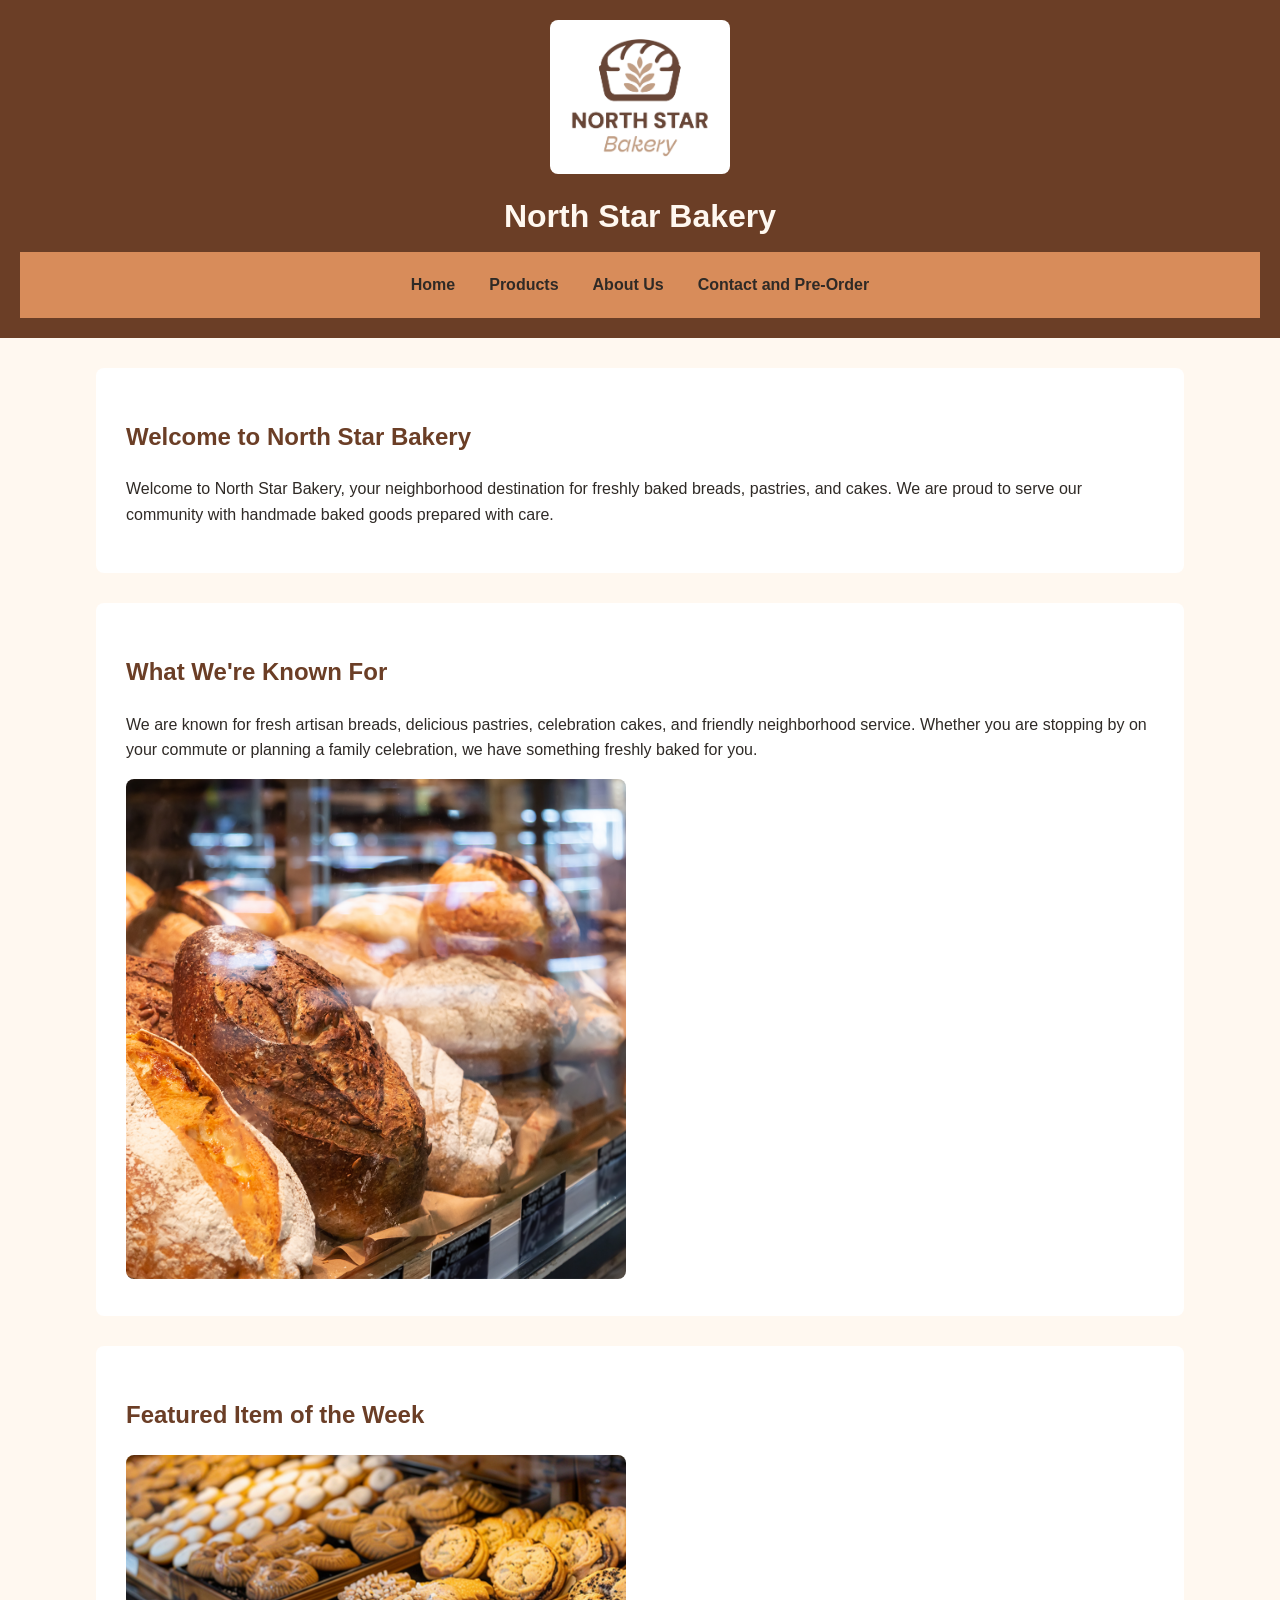
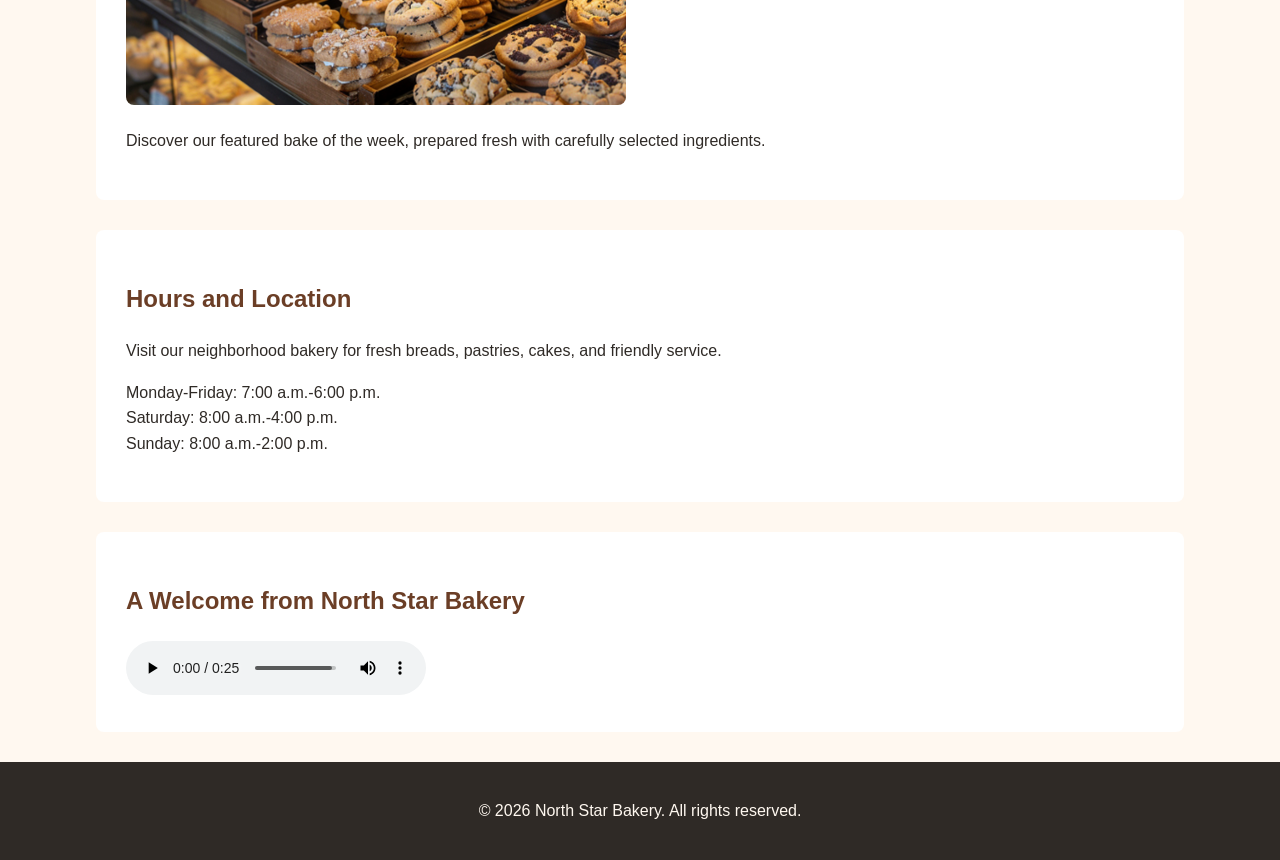
<file: index.html>
<!DOCTYPE html>
<html lang="en">
<head>
    <meta charset="UTF-8">
    <meta name="viewport" content="width=device-width, initial-scale=1.0">
    <title>North Star Bakery | Home</title>
    <link rel="stylesheet" href="style.css">
</head>

<body>

    <header>
        <img src="bakery-logo.png"
             alt="North Star Bakery logo"
             width="250">

        <h1>North Star Bakery</h1>

        <nav aria-label="Main navigation">
            <ul>
                <li><a href="index.html">Home</a></li>
                <li><a href="products.html">Products</a></li>
                <li><a href="about.html">About Us</a></li>
                <li><a href="contact.html">Contact and Pre-Order</a></li>
            </ul>
        </nav>
    </header>

    <main>

        <section>
            <h2>Welcome to North Star Bakery</h2>

            <p>
                Welcome to North Star Bakery, your neighborhood destination
                for freshly baked breads, pastries, and cakes. We are proud
                to serve our community with handmade baked goods prepared
                with care.
            </p>
        </section>

        <section>
            <h2>What We're Known For</h2>

            <p>
                We are known for fresh artisan breads, delicious pastries,
                celebration cakes, and friendly neighborhood service.
                Whether you are stopping by on your commute or planning a
                family celebration, we have something freshly baked for you.
            </p>

            <img src="bakery-bread.png"
                 alt="Fresh artisan bread and baked goods from North Star Bakery"
                 width="500">
        </section>

        <section>
            <h2>Featured Item of the Week</h2>

            <picture>
                <source media="(min-width: 800px)"
                        srcset="bakery-feature-large.png">

                <img src="bakery-feature-small.png"
                     alt="Featured baked item of the week from North Star Bakery"
                     width="500">
            </picture>

            <p>
                Discover our featured bake of the week, prepared fresh with
                carefully selected ingredients.
            </p>
        </section>

        <section>
            <h2>Hours and Location</h2>

            <p>
                Visit our neighborhood bakery for fresh breads, pastries,
                cakes, and friendly service.
            </p>

            <p>
                Monday-Friday: 7:00 a.m.-6:00 p.m.<br>
                Saturday: 8:00 a.m.-4:00 p.m.<br>
                Sunday: 8:00 a.m.-2:00 p.m.
            </p>
        </section>

        <section>
            <h2>A Welcome from North Star Bakery</h2>

            <audio controls>
                <source src="bakery-welcome.mp3" type="audio/mpeg">
                Your browser does not support the audio element.
                Please contact North Star Bakery for information about
                our bakery.
            </audio>
        </section>

    </main>

    <footer>
        <p>&copy; 2026 North Star Bakery. All rights reserved.</p>
    </footer>

</body>
</html>
</file>
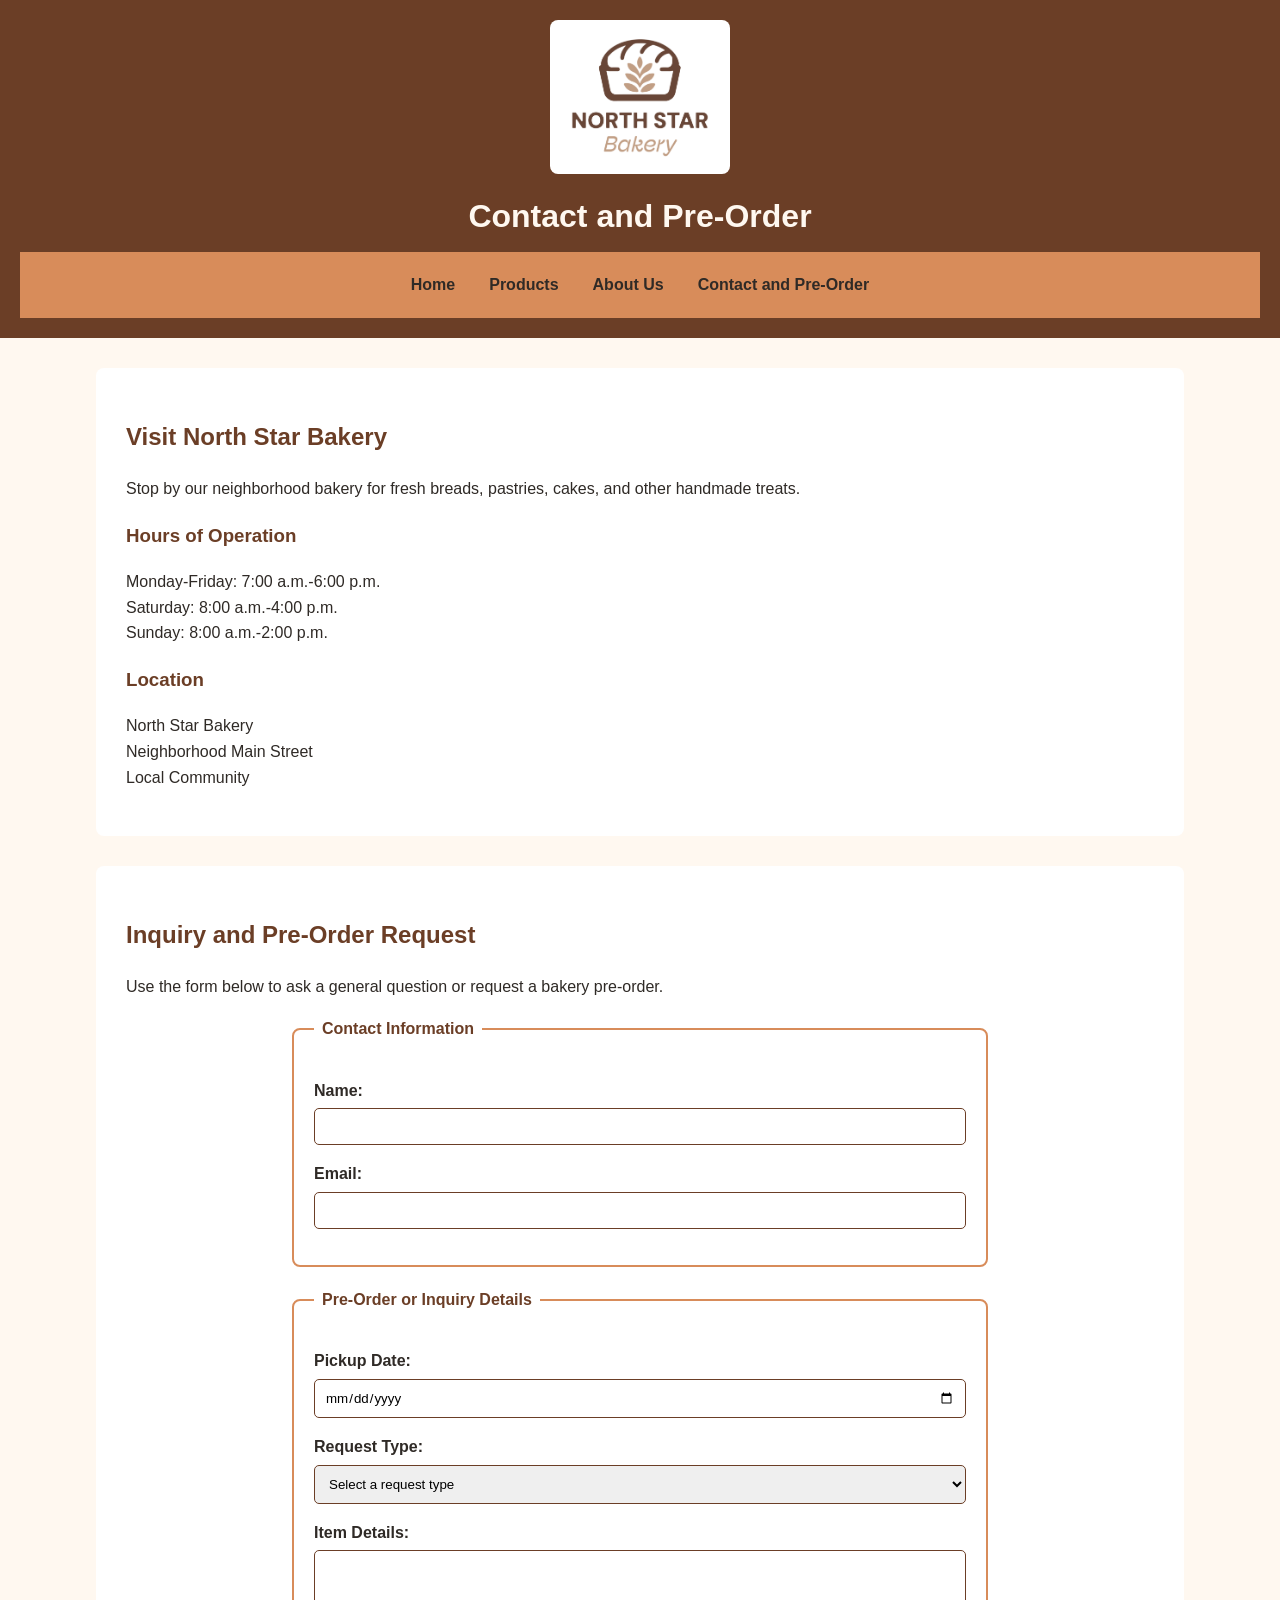
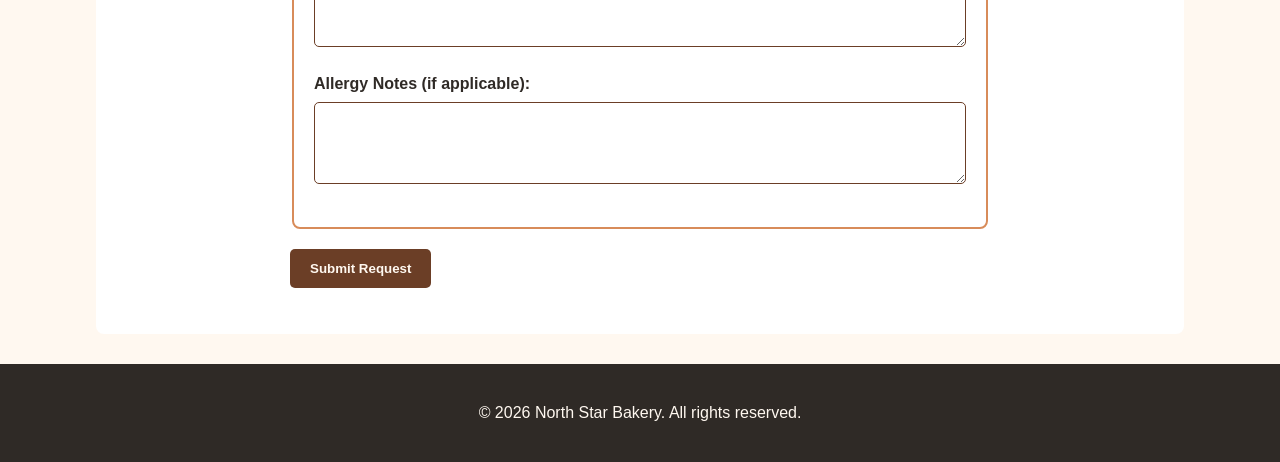
<file: contact.html>
<!DOCTYPE html>
<html lang="en">
<head>
    <meta charset="UTF-8">
    <meta name="viewport" content="width=device-width, initial-scale=1.0">
    <title>North Star Bakery | Contact and Pre-Order</title>
    <link rel="stylesheet" href="style.css">
</head>

<body>

    <header>
        <img src="bakery-logo.png"
             alt="North Star Bakery logo"
             width="250">

        <h1>Contact and Pre-Order</h1>

        <nav aria-label="Main navigation">
            <ul>
                <li><a href="index.html">Home</a></li>
                <li><a href="products.html">Products</a></li>
                <li><a href="about.html">About Us</a></li>
                <li><a href="contact.html">Contact and Pre-Order</a></li>
            </ul>
        </nav>
    </header>

    <main>

        <section>
            <h2>Visit North Star Bakery</h2>

            <p>
                Stop by our neighborhood bakery for fresh breads,
                pastries, cakes, and other handmade treats.
            </p>

            <h3>Hours of Operation</h3>

            <p>
                Monday-Friday: 7:00 a.m.-6:00 p.m.<br>
                Saturday: 8:00 a.m.-4:00 p.m.<br>
                Sunday: 8:00 a.m.-2:00 p.m.
            </p>

            <h3>Location</h3>

            <p>
                North Star Bakery<br>
                Neighborhood Main Street<br>
                Local Community
            </p>
        </section>

        <section>
            <h2>Inquiry and Pre-Order Request</h2>

            <p>
                Use the form below to ask a general question or request
                a bakery pre-order.
            </p>

            <form id="preorder-form" action="#" method="post" novalidate>

                <fieldset>
                    <legend>Contact Information</legend>

                    <p>
                        <label for="name">Name:</label><br>

                        <input type="text"
                               id="name"
                               name="name"
                               minlength="2"
                               required>

                        <span id="name-error"
                              class="error-message"></span>
                    </p>

                    <p>
                        <label for="email">Email:</label><br>

                        <input type="email"
                               id="email"
                               name="email"
                               required>

                        <span id="email-error"
                              class="error-message"></span>
                    </p>
                </fieldset>

                <fieldset>
                    <legend>Pre-Order or Inquiry Details</legend>

                    <p>
                        <label for="pickup-date">Pickup Date:</label><br>

                        <input type="date"
                               id="pickup-date"
                               name="pickup-date"
                               required>
                    </p>

                    <p>
                        <label for="request-type">Request Type:</label><br>

                        <select id="request-type"
                                name="request-type"
                                required>

                            <option value="">
                                Select a request type
                            </option>

                            <option value="pre-order">
                                Pre-Order
                            </option>

                            <option value="general-question">
                                General Question
                            </option>

                        </select>
                    </p>

                    <p>
                        <label for="item-details">
                            Item Details:
                        </label><br>

                        <textarea id="item-details"
                                  name="item-details"
                                  rows="5"
                                  cols="40"
                                  minlength="5"
                                  required></textarea>
                    </p>

                    <p>
                        <label for="allergy-notes">
                            Allergy Notes (if applicable):
                        </label><br>

                        <textarea id="allergy-notes"
                                  name="allergy-notes"
                                  rows="4"
                                  cols="40"></textarea>
                    </p>

                </fieldset>

                <p>
                    <button type="submit">Submit Request</button>
                </p>

                <p id="form-success"></p>

            </form>
        </section>

    </main>

    <footer>
        <p>&copy; 2026 North Star Bakery. All rights reserved.</p>
    </footer>

    <script src="script.js"></script>

</body>
</html>
</file>
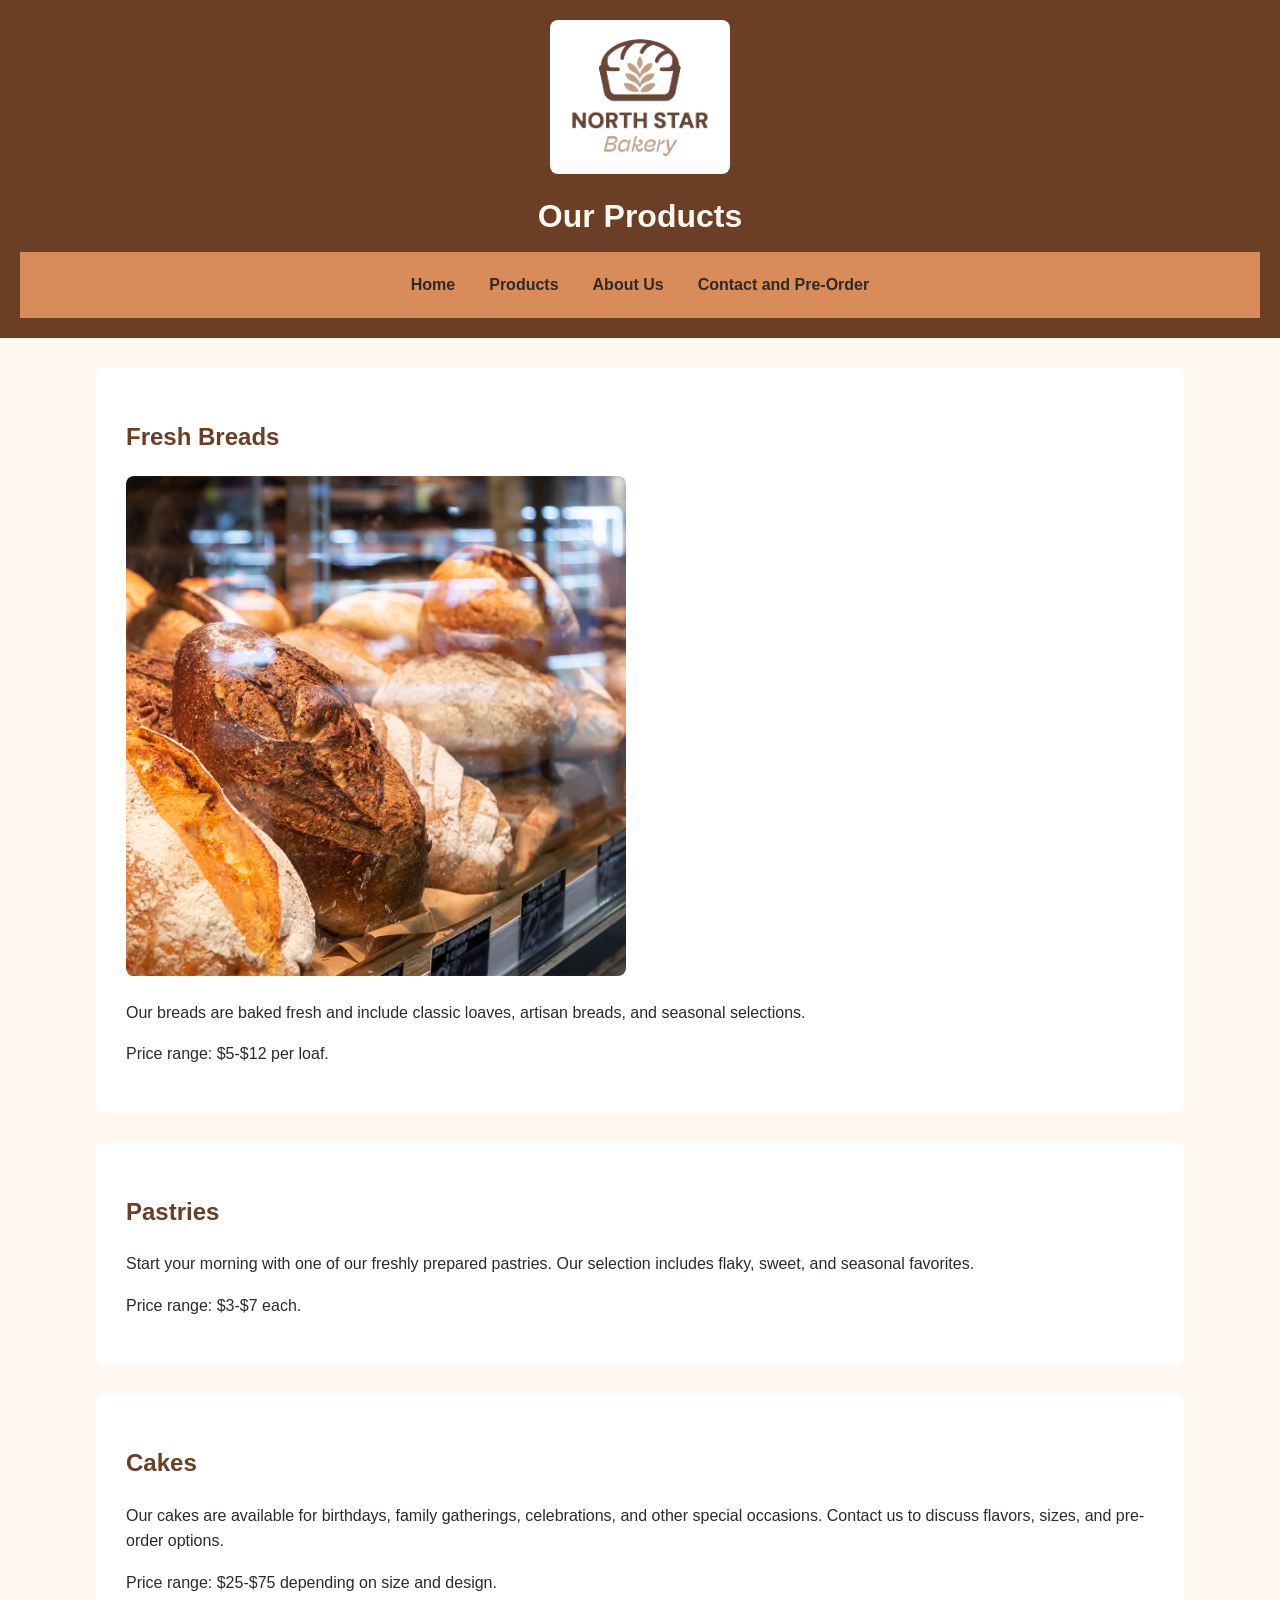
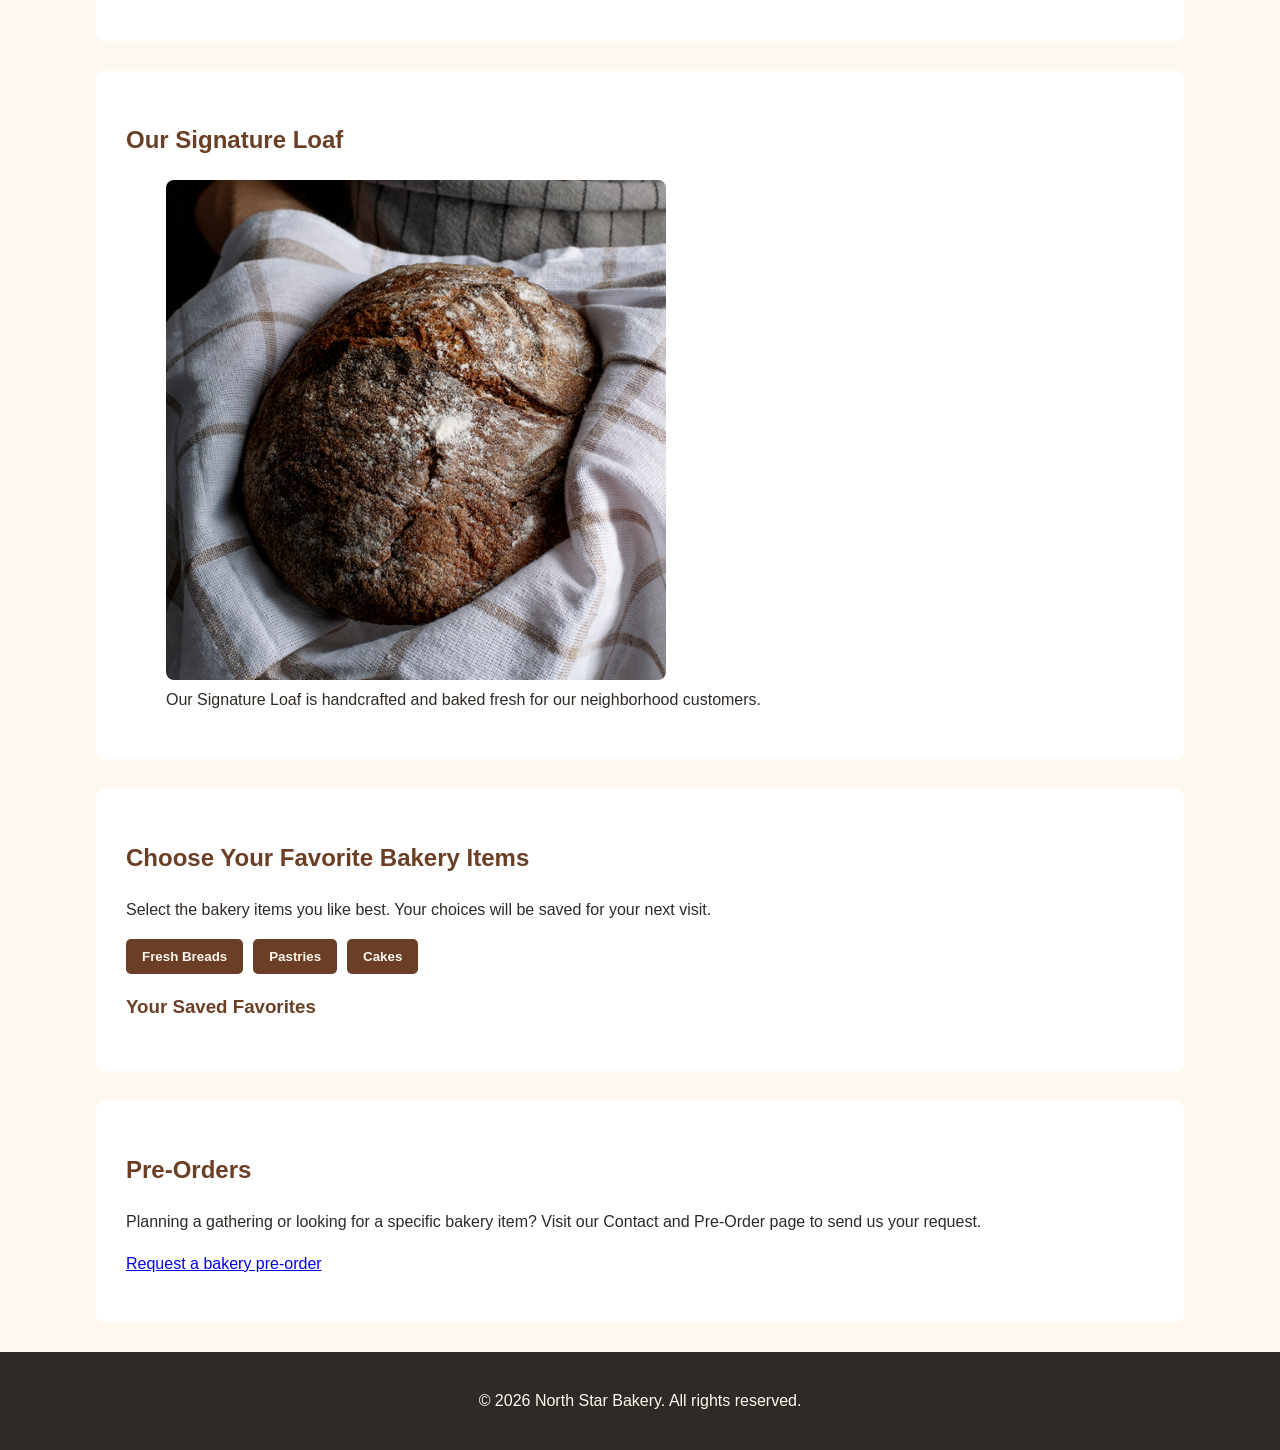
<file: products.html>
<!DOCTYPE html>
<html lang="en">
<head>
    <meta charset="UTF-8">
    <meta name="viewport" content="width=device-width, initial-scale=1.0">
    <title>North Star Bakery | Products</title>
    <link rel="stylesheet" href="style.css">
</head>

<body>

    <header>
        <img src="bakery-logo.png"
             alt="North Star Bakery logo"
             width="250">

        <h1>Our Products</h1>

        <nav aria-label="Main navigation">
            <ul>
                <li><a href="index.html">Home</a></li>
                <li><a href="products.html">Products</a></li>
                <li><a href="about.html">About Us</a></li>
                <li><a href="contact.html">Contact and Pre-Order</a></li>
            </ul>
        </nav>
    </header>

    <main>

        <section>
            <h2>Fresh Breads</h2>

            <img src="bakery-bread.png"
                 alt="Freshly baked artisan bread and bakery items"
                 width="500">

            <p>
                Our breads are baked fresh and include classic loaves,
                artisan breads, and seasonal selections.
            </p>

            <p>Price range: $5-$12 per loaf.</p>
        </section>

        <section>
            <h2>Pastries</h2>

            <p>
                Start your morning with one of our freshly prepared pastries.
                Our selection includes flaky, sweet, and seasonal favorites.
            </p>

            <p>Price range: $3-$7 each.</p>
        </section>

        <section>
            <h2>Cakes</h2>

            <p>
                Our cakes are available for birthdays, family gatherings,
                celebrations, and other special occasions. Contact us to
                discuss flavors, sizes, and pre-order options.
            </p>

            <p>
                Price range: $25-$75 depending on size and design.
            </p>
        </section>

        <section>
            <h2>Our Signature Loaf</h2>

            <figure>
                <img src="bakery-signature-loaf.png"
                     alt="North Star Bakery signature artisan loaf with a golden crust"
                     width="500">

                <figcaption>
                    Our Signature Loaf is handcrafted and baked fresh for
                    our neighborhood customers.
                </figcaption>
            </figure>
        </section>
        <section>
            <h2>Choose Your Favorite Bakery Items</h2>

            <p>Select the bakery items you like best. Your choices will be saved for your next visit.</p>

            <div id="favorite-buttons">
                <button type="button" class="favorite-btn" data-item="Fresh Breads">
                    Fresh Breads
                </button>

                <button type="button" class="favorite-btn" data-item="Pastries">
                    Pastries
                </button>

                <button type="button" class="favorite-btn" data-item="Cakes">
                    Cakes
                </button>
            </div>

            <p id="favorite-message"></p>

            <h3>Your Saved Favorites</h3>
            <ul id="favorites-list"></ul>
        </section>
        <section>
            <h2>Pre-Orders</h2>

            <p>
                Planning a gathering or looking for a specific bakery item?
                Visit our Contact and Pre-Order page to send us your request.
            </p>

            <p>
                <a href="contact.html">Request a bakery pre-order</a>
            </p>
        </section>

    </main>

    <footer>
        <p>&copy; 2026 North Star Bakery. All rights reserved.</p>
    </footer>
<script src="script.js"></script>
</body>
</html>
</file>
<file: style.css>
* {
    box-sizing: border-box;
}

body {
    margin: 0;
    font-family: Arial, sans-serif;
    background-color: #FFF8F0;
    color: #2F2A26;
    line-height: 1.6;
}
header {
    background-color: #6B3E26;
    color: #FFF8F0;
    text-align: center;
    padding: 20px;
}

header img {
    max-width: 180px;
    height: auto;
}

header h1 {
    margin: 10px 0;
    color: #FFF8F0;
}

nav {
    background-color: #D88C5A;
    padding: 12px;
}

nav ul {
    list-style: none;
    margin: 0;
    padding: 0;
    display: flex;
    flex-direction: column;
    align-items: center;
    gap: 10px;
}

nav a {
    color: #2F2A26;
    text-decoration: none;
    font-weight: bold;
    padding: 8px 12px;
    display: block;
}

nav a:hover {
    background-color: #FFF8F0;
    border-radius: 5px;
}
main {
    width: 90%;
    max-width: 1100px;
    margin: 30px auto;
}

section {
    margin-bottom: 30px;
    padding: 20px;
    background-color: #FFFFFF;
    border-radius: 8px;
}

h2,
h3 {
    color: #6B3E26;
}

img,
video {
    max-width: 100%;
    height: auto;
    border-radius: 8px;
}
form {
    max-width: 700px;
    margin: 0 auto;
}

fieldset {
    border: 2px solid #D88C5A;
    border-radius: 8px;
    padding: 20px;
    margin-bottom: 20px;
}

legend {
    color: #6B3E26;
    font-weight: bold;
    padding: 0 8px;
}

label {
    font-weight: bold;
}

input,
select,
textarea {
    width: 100%;
    padding: 10px;
    margin-top: 5px;
    border: 1px solid #6B3E26;
    border-radius: 5px;
    font-family: Arial, sans-serif;
}

button {
    background-color: #6B3E26;
    color: #FFF8F0;
    border: none;
    padding: 12px 20px;
    border-radius: 5px;
    font-weight: bold;
    cursor: pointer;
}

button:hover {
    background-color: #D88C5A;
    color: #2F2A26;
}

footer {
    background-color: #2F2A26;
    color: #FFF8F0;
    text-align: center;
    padding: 20px;
    margin-top: 30px;
}
.error-message {
    display: block;
    color: #b00020;
    font-size: 0.9rem;
    margin-top: 5px;
}

#form-success {
    color: #2f6b2f;
    font-weight: bold;
}

#favorite-buttons {
    display: flex;
    flex-wrap: wrap;
    gap: 10px;
    margin: 15px 0;
}

.favorite-btn {
    background-color: #6B3E26;
    color: #FFF8F0;
    border: none;
    padding: 10px 16px;
    border-radius: 5px;
    cursor: pointer;
}

.favorite-btn:hover {
    background-color: #D88C5A;
    color: #2F2A26;
}

#favorite-message {
    font-weight: bold;
    margin-top: 10px;
}

@media (min-width: 768px) {

    nav ul {
        flex-direction: row;
        justify-content: center;
    }

    main {
        width: 85%;
    }

    section {
        padding: 30px;
    }
}
</file>
